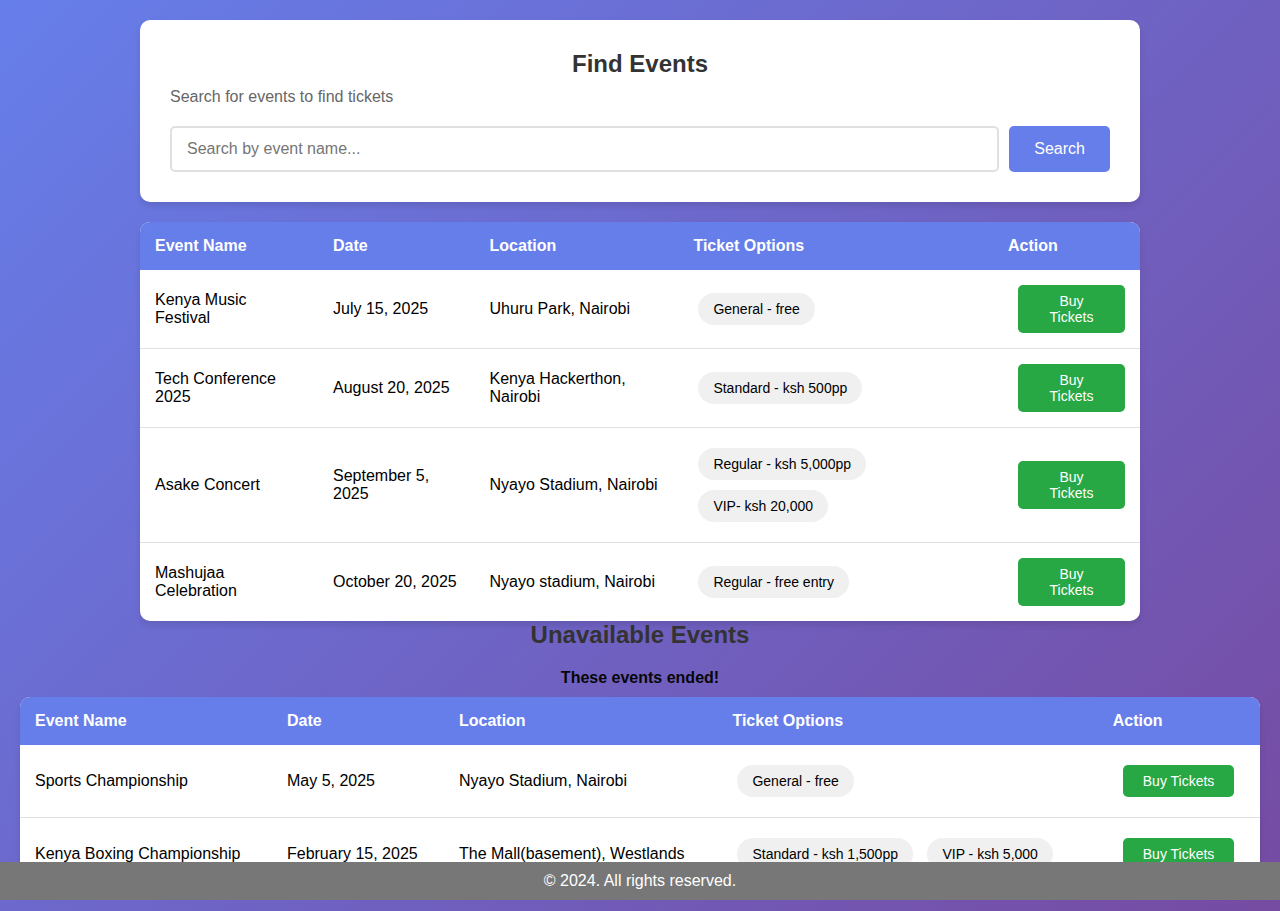
<file: index.html>
<!DOCTYPE html>
<html lang="en">
<head>
    <meta charset="UTF-8">
    <meta name="viewport" content="width=device-width, initial-scale=1.0">
    <title>Ticketing system</title>
    <link rel="stylesheet" href="style.css">
</head>
<body>
    <div class="container">
        <!-- Search Form -->
        <div class="form-container">
            <h2>Find Events</h2>
            <p class="muted">Search for events to find tickets</p>
            <form id="searchForm" class="search-form">
                <input type="text" id="searchInput" placeholder="Search by event name...">
                <button type="submit">Search</button>
            </form>
        </div>
        
        <!-- Events Table with Ticket Options -->
        <table class="events-table" id="eventsTable">
            <thead>
                <tr>
                    <th>Event Name</th>
                    <th>Date</th>
                    <th>Location</th>
                    <th>Ticket Options</th>
                    <th>Action</th>
                </tr>
            </thead>
            <tbody id="eventsBody">
                <tr>
                    <td>Kenya Music Festival</td>
                    <td>July 15, 2025</td>
                    <td>Uhuru Park, Nairobi</td>
                    <td>
                        <span class="ticket-option">General - free</span>
                    </td>
                    <td><button class="buy-btn">Buy Tickets</button></td>
                </tr>
                <tr>
                    <td>Tech Conference 2025</td>
                    <td>August 20, 2025</td>
                    <td>Kenya Hackerthon, Nairobi</td>
                    <td>
                        <span class="ticket-option">Standard - ksh 500pp</span>
                    </td>
                    <td><button class="buy-btn">Buy Tickets</button></td>
                </tr>
                <tr>
                    <td>Asake Concert</td>
                    <td>September 5, 2025</td>
                    <td>Nyayo Stadium, Nairobi</td>
                    <td>
                        <span class="ticket-option">Regular - ksh 5,000pp</span>
                        <span class="ticket-option">VIP- ksh 20,000</span>
                    </td>
                    <td><button class="buy-btn">Buy Tickets</button></td>
                </tr>
                <tr>
                    <td>Mashujaa Celebration</td>
                    <td>October 20, 2025</td>
                    <td>Nyayo stadium, Nairobi</td>
                    <td>
                        <span class="ticket-option">Regular - free entry</span>
                    </td>
                    <td><button class="buy-btn">Buy Tickets</button></td>
                </tr>
            </tbody>
        </table>
    </div>
<h2>Unavailable Events</h2>
<alert>These events ended!</alert>
     <!-- Events Table with Ticket Options -->
        <table class="events-table" id="eventsTable">
            <thead>
                <tr>
                    <th>Event Name</th>
                    <th>Date</th>
                    <th>Location</th>
                    <th>Ticket Options</th>
                    <th>Action</th>
                </tr>
            </thead>
             <tbody id="eventsBody">
                <tr>
                    <td>Sports Championship</td>
                    <td>May 5, 2025</td>
                    <td>Nyayo Stadium, Nairobi</td>
                    <td>
                        <span class="ticket-option">General - free</span>
                    </td>
                    <td><button class="buy-btn">Buy Tickets</button></td>
                </tr>
                 <tr>
                    <td>Kenya Boxing Championship</td>
                    <td>February 15, 2025</td>
                    <td>The Mall(basement), Westlands</td>
                    <td>
                        <span class="ticket-option">Standard - ksh 1,500pp</span>
                        <span class="ticket-option">VIP - ksh 5,000</span>
                    </td>
                    <td><button class="buy-btn">Buy Tickets</button></td>
                </tr>
                
    <script src="script.js"></script>

    <footer>
    <p> © 2024. All rights reserved.</p>
</footer>
</body>
</html>
</file>
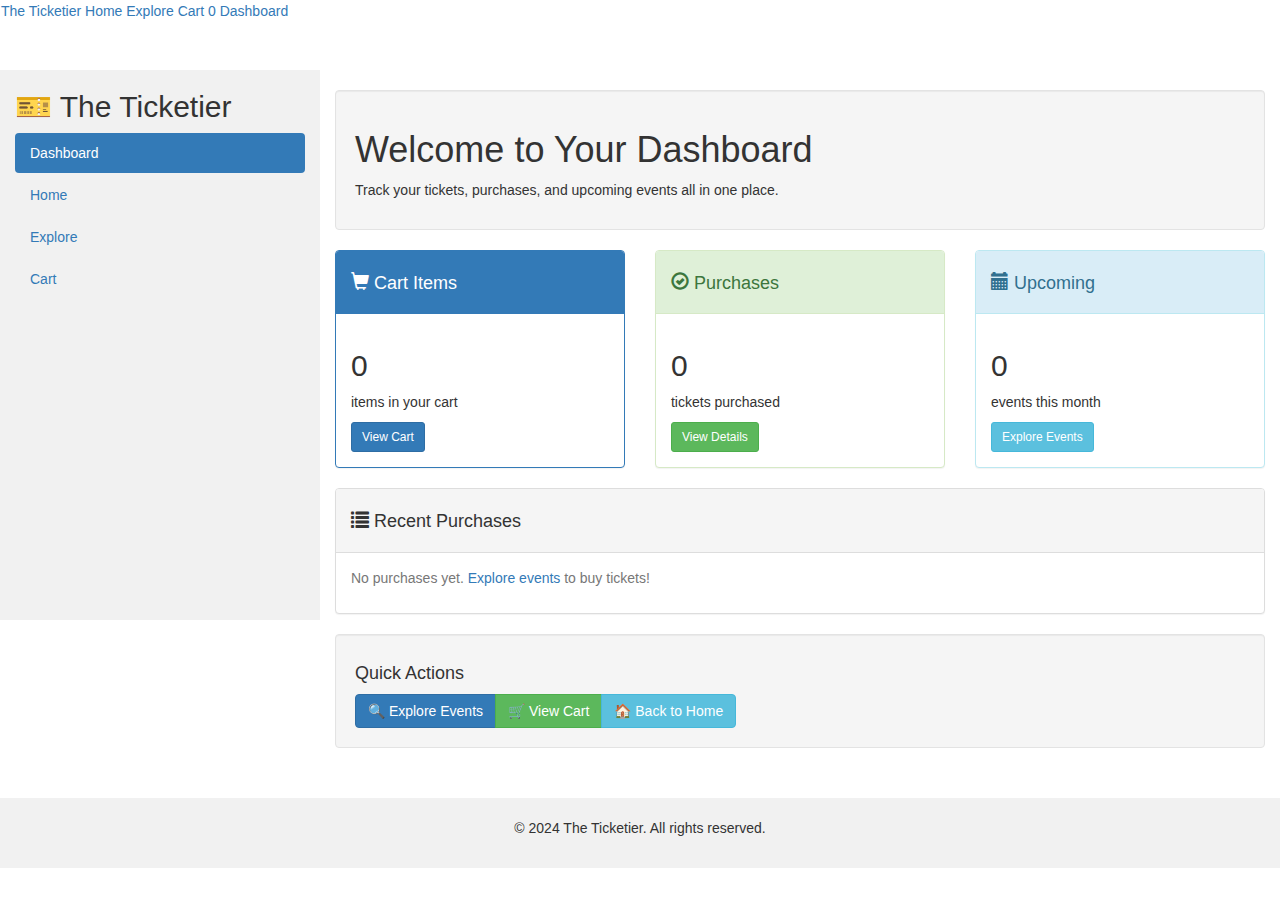
<file: dashboard.html>
<!DOCTYPE html>
<html lang="en">
<head>
  <title>Dashboard</title>
  <meta charset="utf-8">
  <meta name="viewport" content="width=device-width, initial-scale=1">
  <link rel="stylesheet" href="https://maxcdn.bootstrapcdn.com/bootstrap/3.4.1/css/bootstrap.min.css">
  <script src="https://ajax.googleapis.com/ajax/libs/jquery/3.7.1/jquery.min.js"></script>
  <script src="https://maxcdn.bootstrapcdn.com/bootstrap/3.4.1/js/bootstrap.min.js"></script>
  <style>
    .row.content {height: 550px}

    .sidenav {
      background-color: #f1f1f1;
      height: 100%;
    }
        
    @media screen and (max-width: 767px) {
      .row.content {height: auto;} 
    }
  </style>
</head>
<body>

<nav class="navbar">
  <div class="nav-container">
    <a href="index.html" class="nav-brand">The Ticketier</a>
    <a href="index.html" class="nav-link">Home</a>
    <a href="explore.html" class="nav-link">Explore</a>
    <a href="shopping-cart.html" class="nav-link">Cart <span id="navCartCount" class="cart-badge">0</span></a>
    <a href="dashboard.html" class="nav-link active">Dashboard</a>
  </div>
</nav>

<div class="container-fluid">
  <div class="row content">
    <div class="col-sm-3 sidenav hidden-xs">
      <h2>🎫 The Ticketier</h2>
      <ul class="nav nav-pills nav-stacked">
        <li class="active"><a href="dashboard.html">Dashboard</a></li>
        <li><a href="index.html">Home</a></li>
        <li><a href="explore.html">Explore</a></li>
        <li><a href="shopping-cart.html">Cart</a></li>
      </ul><br>
    </div>

    <br>
    
    <!-- Main Content Area -->
    <div class="col-sm-9">
      <!-- Welcome Section -->
      <div class="well">
        <h1>Welcome to Your Dashboard</h1>
        <p>Track your tickets, purchases, and upcoming events all in one place.</p>
      </div>

      <!-- Statistics Cards -->
      <div class="row">
        <div class="col-sm-4">
          <div class="panel panel-primary">
            <div class="panel-heading">
              <h4><span class="glyphicon glyphicon-shopping-cart"></span> Cart Items</h4>
            </div>
            <div class="panel-body">
              <h2 id="cartCount">0</h2>
              <p>items in your cart</p>
              <a href="shopping-cart.html" class="btn btn-primary btn-sm">View Cart</a>
            </div>
          </div>
        </div>
        
        <div class="col-sm-4">
          <div class="panel panel-success">
            <div class="panel-heading">
              <h4><span class="glyphicon glyphicon-ok-circle"></span> Purchases</h4>
            </div>
            <div class="panel-body">
              <h2 id="purchaseCount">0</h2>
              <p>tickets purchased</p>
              <button class="btn btn-success btn-sm" onclick="showPurchases()">View Details</button>
            </div>
          </div>
        </div>
        
        <div class="col-sm-4">
          <div class="panel panel-info">
            <div class="panel-heading">
              <h4><span class="glyphicon glyphicon-calendar"></span> Upcoming</h4>
            </div>
            <div class="panel-body">
              <h2 id="upcomingCount">0</h2>
              <p>events this month</p>
              <a href="explore.html" class="btn btn-info btn-sm">Explore Events</a>
            </div>
          </div>
        </div>
      </div>

      <!-- Recent Purchases Section -->
      <div class="row">
        <div class="col-sm-12">
          <div class="panel panel-default">
            <div class="panel-heading">
              <h4><span class="glyphicon glyphicon-list"></span> Recent Purchases</h4>
            </div>
            <div class="panel-body">
              <div id="purchasesList">
                <p class="text-muted">No purchases yet. <a href="explore.html">Explore events</a> to buy tickets!</p>
              </div>
            </div>
          </div>
        </div>
      </div>

      <!-- Quick Actions -->
      <div class="row">
        <div class="col-sm-12">
          <div class="well">
            <h4>Quick Actions</h4>
            <div class="btn-group" role="group">
              <a href="explore.html" class="btn btn-primary">🔍 Explore Events</a>
              <a href="shopping-cart.html" class="btn btn-success">🛒 View Cart</a>
              <a href="index.html" class="btn btn-info">🏠 Back to Home</a>
            </div>
          </div>
        </div>
      </div>
    </div>
  </div>
</div>

<footer class="container-fluid text-center" style="margin-top: 30px; padding: 20px; background-color: #f1f1f1;">
  <p>© 2024 The Ticketier. All rights reserved.</p>
</footer>

<script>
  const CART_KEY = 'ticket_cart';
  const PURCHASES_KEY = 'ticket_purchases';

  // Load dashboard data on page load
  document.addEventListener('DOMContentLoaded', function() {
    updateCartCount();
    updatePurchaseCount();
    updateUpcomingCount();
    displayRecentPurchases();
  });

  function getCart() {
    const cart = localStorage.getItem(CART_KEY);
    return cart ? JSON.parse(cart) : [];
  }

  function getPurchases() {
    const purchases = localStorage.getItem(PURCHASES_KEY);
    return purchases ? JSON.parse(purchases) : [];
  }

  function updateCartCount() {
    const cart = getCart();
    const totalItems = cart.reduce((sum, item) => sum + item.quantity, 0);
    document.getElementById('cartCount').textContent = totalItems;
  }

  function updatePurchaseCount() {
    const purchases = getPurchases();
    const totalTickets = purchases.reduce((sum, item) => sum + (item.quantity || 1), 0);
    document.getElementById('purchaseCount').textContent = totalTickets;
  }

  function updateUpcomingCount() {
    const purchases = getPurchases();
    const today = new Date();
    const thisMonth = today.getMonth();
    const thisYear = today.getFullYear();
    
    const upcomingCount = purchases.filter(purchase => {
      const purchaseDate = new Date(purchase.eventDate);
      return purchaseDate >= today;
    }).length;
    
    document.getElementById('upcomingCount').textContent = upcomingCount;
  }

  function displayRecentPurchases() {
    const purchases = getPurchases();
    const purchasesList = document.getElementById('purchasesList');
    
    if (purchases.length === 0) {
      purchasesList.innerHTML = '<p class="text-muted">No purchases yet. <a href="explore.html">Explore events</a> to buy tickets!</p>';
      return;
    }
    
    // Show last 5 purchases
    const recentPurchases = purchases.slice(-5).reverse();
    
    let html = '<div class="table-responsive"><table class="table table-striped">';
    html += '<thead><tr><th>Event</th><th>Date</th><th>Location</th><th>Ticket Type</th><th>Qty</th></tr></thead>';
    html += '<tbody>';
    
    recentPurchases.forEach(purchase => {
      html += `
        <tr>
          <td><strong>${purchase.eventName}</strong></td>
          <td>${purchase.eventDate}</td>
          <td>${purchase.eventLocation}</td>
          <td>${purchase.ticketOptions || purchase.ticketType || 'N/A'}</td>
          <td>${purchase.quantity || 1}</td>
        </tr>
      `;
    });
    
    html += '</tbody></table></div>';
    purchasesList.innerHTML = html;
  }

  function showPurchases() {
    window.location.href = 'shopping-cart.html';
  }
</script>

</body>
</html>
</file>
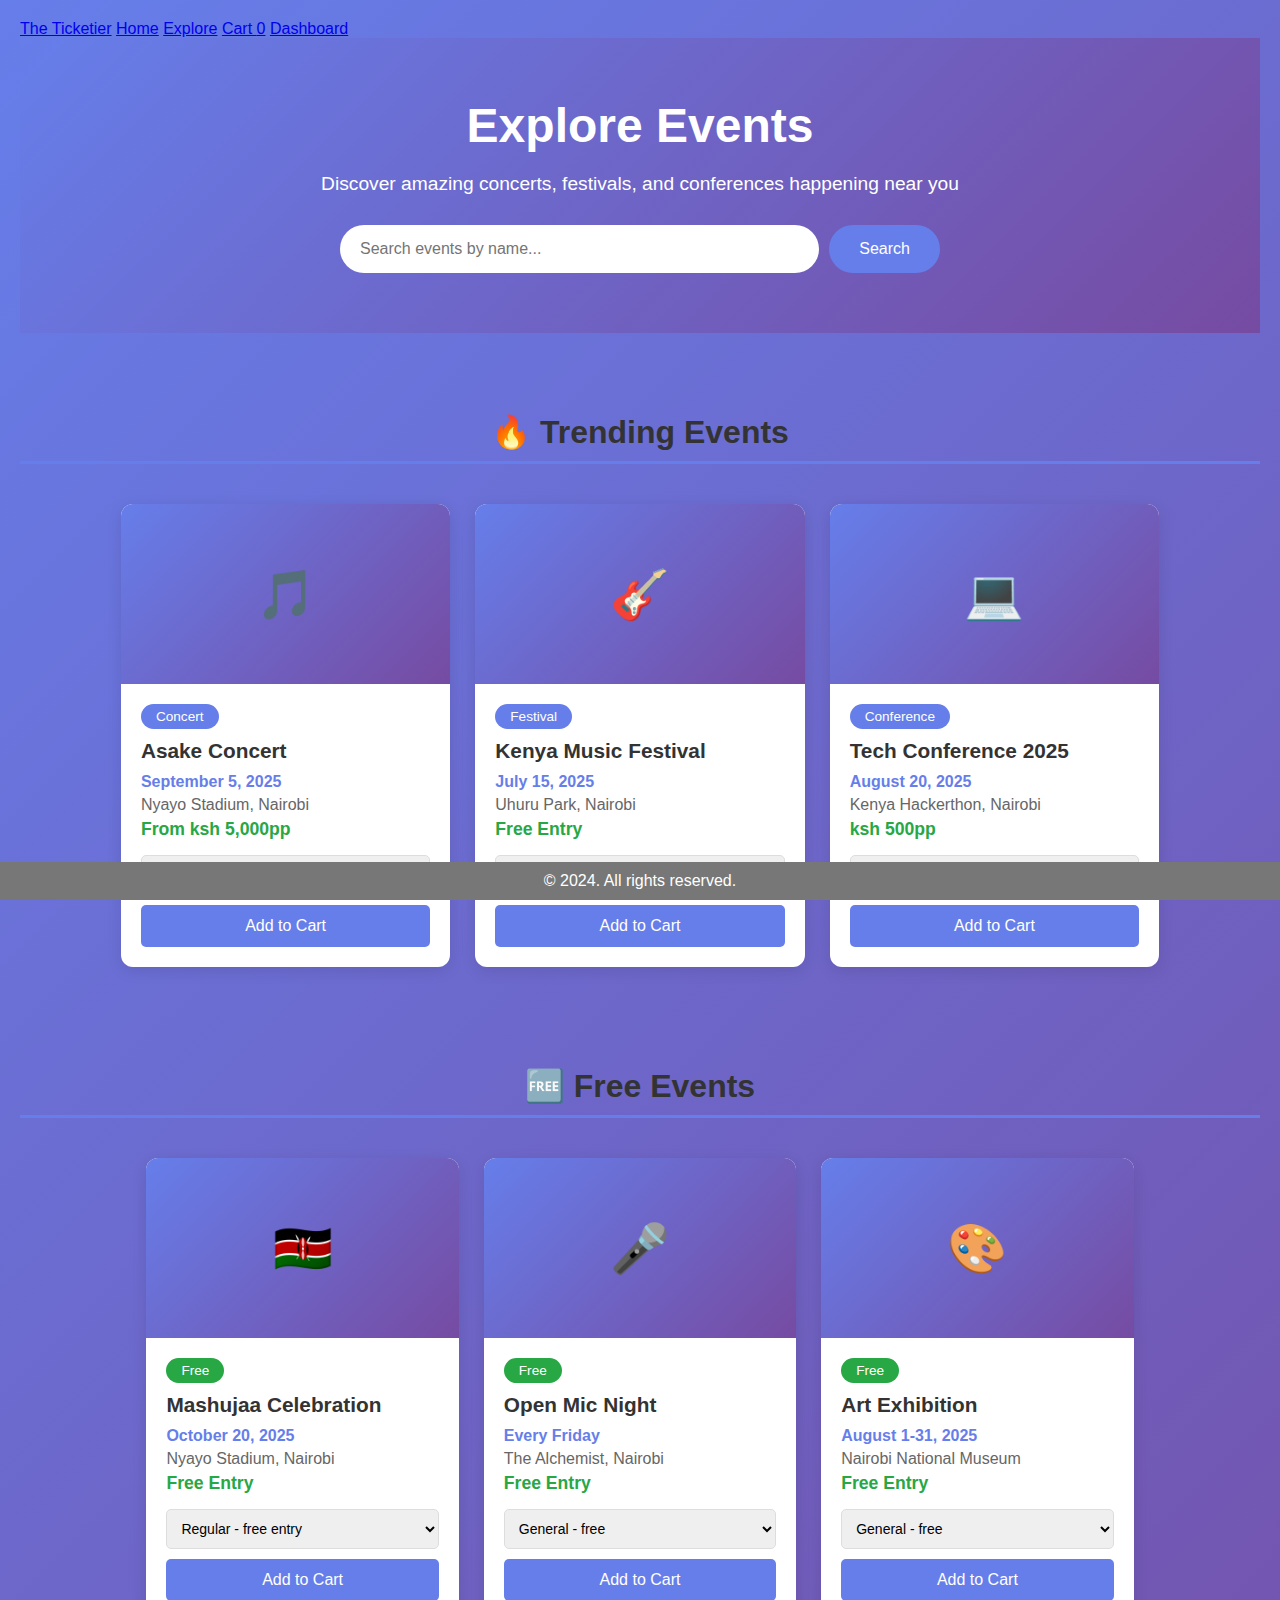
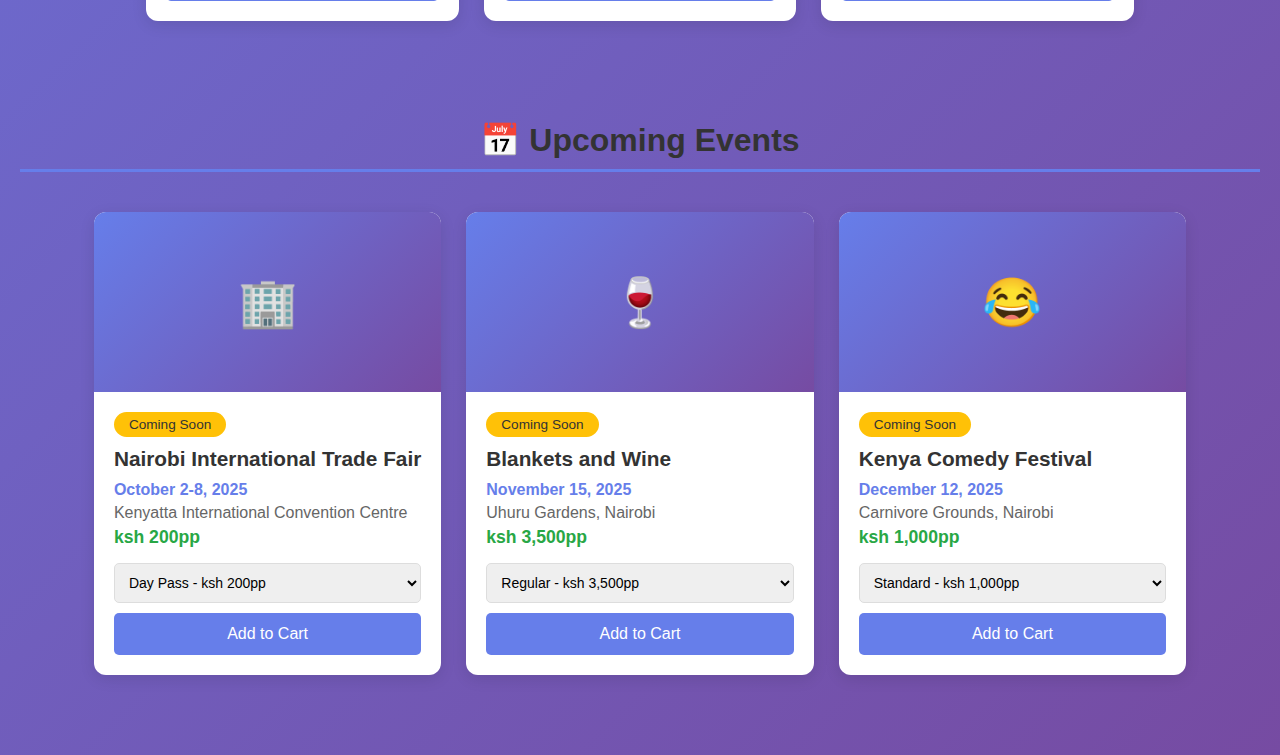
<file: explore.html>
<!DOCTYPE html>
<html lang="en">
<head>
    <meta charset="UTF-8">
    <meta name="viewport" content="width=device-width, initial-scale=1.0">
    <title>Explore - The Ticketier</title>
    <link rel="stylesheet" href="style.css">
    <style>
        /* Hero Section */
        .explore-hero {
            background: linear-gradient(135deg, #667eea 0%, #764ba2 100%);
            color: white;
            padding: 60px 20px;
            text-align: center;
            margin-bottom: 40px;
        }
        
        .explore-hero h1 {
            font-size: 3em;
            margin-bottom: 20px;
        }
        
        .explore-hero p {
            font-size: 1.2em;
            margin-bottom: 30px;
        }
        
        .search-box {
            max-width: 600px;
            margin: 0 auto;
            display: flex;
            gap: 10px;
        }
        
        .search-box input {
            flex: 1;
            padding: 15px 20px;
            border: none;
            border-radius: 30px;
            font-size: 16px;
        }
        
        .search-box button {
            padding: 15px 30px;
            background: #667eea;
            color: white;
            border: none;
            border-radius: 30px;
            cursor: pointer;
            font-size: 16px;
        }
        
        .search-box button:hover {
            background: #2e429b;
        }

        /* Section Styling */
        .section-title {
            text-align: center;
            font-size: 2em;
            color: #333;
            margin: 40px 0 20px;
            padding-bottom: 10px;
            border-bottom: 3px solid #667eea;
            display: inline-block;
            width: 100%;
        }

        /* Gallery Grid */
        .gallery-section {
            display: grid;
            grid-template-columns: repeat(auto-fit, minmax(280px, 1fr));
            gap: 25px;
            padding: 20px;
            max-width: 1200px;
            margin: 0 auto 40px;
        }

        .gallery-item {
            background: white;
            border-radius: 12px;
            overflow: hidden;
            box-shadow: 0 4px 15px rgba(0, 0, 0, 0.1);
            transition: transform 0.3s ease, box-shadow 0.3s ease;
        }

        .gallery-item:hover {
            transform: translateY(-5px);
            box-shadow: 0 8px 25px rgba(0, 0, 0, 0.15);
        }

        .gallery-item .event-image {
            width: 100%;
            height: 180px;
            background: linear-gradient(135deg, #667eea 0%, #764ba2 100%);
            display: flex;
            align-items: center;
            justify-content: center;
            color: white;
            font-size: 3em;
        }

        .item-content {
            padding: 20px;
        }

        .item-content h3 {
            margin: 0 0 10px 0;
            color: #333;
            font-size: 1.3em;
        }

        .item-content p {
            margin: 5px 0;
            color: #666;
        }

        .item-content .event-date {
            color: #667eea;
            font-weight: bold;
        }

        .item-content .event-price {
            color: #28a745;
            font-weight: bold;
            font-size: 1.1em;
        }

        .ticket-select {
            width: 100%;
            padding: 10px;
            margin: 10px 0;
            border: 1px solid #ddd;
            border-radius: 5px;
            font-size: 14px;
        }

        .add-to-cart-btn {
            width: 100%;
            padding: 12px;
            background: #667eea;
            color: white;
            border: none;
            border-radius: 5px;
            cursor: pointer;
            font-size: 16px;
            transition: background 0.3s;
        }

        .add-to-cart-btn:hover {
            background: #5568d3;
        }

        /* Category Tags */
        .category-tag {
            display: inline-block;
            padding: 5px 15px;
            background: #667eea;
            color: white;
            border-radius: 20px;
            font-size: 0.85em;
            margin-bottom: 10px;
        }

        .free-tag {
            background: #28a745;
        }

        .upcoming-tag {
            background: #ffc107;
            color: #333;
        }
    </style>
</head>
<body>
    <nav class="navbar">
        <div class="nav-container">
            <a href="index.html" class="nav-brand">The Ticketier</a>
            <a href="index.html" class="nav-link">Home</a>
            <a href="explore.html" class="nav-link active">Explore</a>
            <a href="shopping-cart.html" class="nav-link">Cart <span id="navCartCount" class="cart-badge">0</span></a>
            <a href="dashboard.html" class="nav-link">Dashboard</a>
        </div>
    </nav>



    <!-- Hero Section -->
    <div class="explore-hero">
        <h1>Explore Events</h1>
        <p>Discover amazing concerts, festivals, and conferences happening near you</p>
        <div class="search-box">
            <input type="text" id="searchInput" placeholder="Search events by name...">
            <button onclick="searchEvents()">Search</button>
        </div>
    </div>

    <!-- Trending Events Section -->
    <h2 class="section-title">🔥 Trending Events</h2>
    <div class="gallery-section" id="trendingEvents">
        <div class="gallery-item" data-event-name="Asake Concert">
            <div class="event-image">🎵</div>
            <div class="item-content">
                <span class="category-tag">Concert</span>
                <h3>Asake Concert</h3>
                <p class="event-date">September 5, 2025</p>
                <p>Nyayo Stadium, Nairobi</p>
                <p class="event-price">From ksh 5,000pp</p>
                <select class="ticket-select" onchange="updateTicketData(this)">
                    <option value="Regular|ksh 5,000pp">Regular - ksh 5,000pp</option>
                    <option value="VIP|ksh 20,000">VIP - ksh 20,000</option>
                </select>
                <button class="add-to-cart-btn" data-event="Asake Concert" data-date="September 5, 2025" data-location="Nyayo Stadium, Nairobi" data-type="Regular" data-price="ksh 5,000pp" onclick="addEventToCart(this)">Add to Cart</button>
            </div>
        </div>
        
        <div class="gallery-item" data-event-name="Kenya Music Festival">
            <div class="event-image">🎸</div>
            <div class="item-content">
                <span class="category-tag">Festival</span>
                <h3>Kenya Music Festival</h3>
                <p class="event-date">July 15, 2025</p>
                <p>Uhuru Park, Nairobi</p>
                <p class="event-price">Free Entry</p>
                <select class="ticket-select" onchange="updateTicketData(this)">
                    <option value="General|free">General - free</option>
                </select>
                <button class="add-to-cart-btn" data-event="Kenya Music Festival" data-date="July 15, 2025" data-location="Uhuru Park, Nairobi" data-type="General" data-price="free" onclick="addEventToCart(this)">Add to Cart</button>
            </div>
        </div>

        <div class="gallery-item" data-event-name="Tech Conference 2025">
            <div class="event-image">💻</div>
            <div class="item-content">
                <span class="category-tag">Conference</span>
                <h3>Tech Conference 2025</h3>
                <p class="event-date">August 20, 2025</p>
                <p>Kenya Hackerthon, Nairobi</p>
                <p class="event-price">ksh 500pp</p>
                <select class="ticket-select" onchange="updateTicketData(this)">
                    <option value="Standard|ksh 500pp">Standard - ksh 500pp</option>
                    <option value="Premium|ksh 1,500">Premium - ksh 1,500</option>
                </select>
                <button class="add-to-cart-btn" data-event="Tech Conference 2025" data-date="August 20, 2025" data-location="Kenya Hackerthon, Nairobi" data-type="Standard" data-price="ksh 500pp" onclick="addEventToCart(this)">Add to Cart</button>
            </div>
        </div>
    </div>

    <!-- Free Events Section -->
    <h2 class="section-title">🆓 Free Events</h2>
    <div class="gallery-section" id="freeEvents">
        <div class="gallery-item" data-event-name="Mashujaa Celebration">
            <div class="event-image">🇰🇪</div>
            <div class="item-content">
                <span class="category-tag free-tag">Free</span>
                <h3>Mashujaa Celebration</h3>
                <p class="event-date">October 20, 2025</p>
                <p>Nyayo Stadium, Nairobi</p>
                <p class="event-price">Free Entry</p>
                <select class="ticket-select" onchange="updateTicketData(this)">
                    <option value="Regular|free entry">Regular - free entry</option>
                </select>
                <button class="add-to-cart-btn" data-event="Mashujaa Celebration" data-date="October 20, 2025" data-location="Nyayo Stadium, Nairobi" data-type="Regular" data-price="free entry" onclick="addEventToCart(this)">Add to Cart</button>
            </div>
        </div>

        <div class="gallery-item" data-event-name="Open Mic Night">
            <div class="event-image">🎤</div>
            <div class="item-content">
                <span class="category-tag free-tag">Free</span>
                <h3>Open Mic Night</h3>
                <p class="event-date">Every Friday</p>
                <p>The Alchemist, Nairobi</p>
                <p class="event-price">Free Entry</p>
                <select class="ticket-select" onchange="updateTicketData(this)">
                    <option value="General|free">General - free</option>
                </select>
                <button class="add-to-cart-btn" data-event="Open Mic Night" data-date="Every Friday" data-location="The Alchemist, Nairobi" data-type="General" data-price="free" onclick="addEventToCart(this)">Add to Cart</button>
            </div>
        </div>

        <div class="gallery-item" data-event-name="Art Exhibition">
            <div class="event-image">🎨</div>
            <div class="item-content">
                <span class="category-tag free-tag">Free</span>
                <h3>Art Exhibition</h3>
                <p class="event-date">August 1-31, 2025</p>
                <p>Nairobi National Museum</p>
                <p class="event-price">Free Entry</p>
                <select class="ticket-select" onchange="updateTicketData(this)">
                    <option value="General|free">General - free</option>
                </select>
                <button class="add-to-cart-btn" data-event="Art Exhibition" data-date="August 1-31, 2025" data-location="Nairobi National Museum" data-type="General" data-price="free" onclick="addEventToCart(this)">Add to Cart</button>
            </div>
        </div>
    </div>

    <!-- Upcoming Events Section -->
    <h2 class="section-title">📅 Upcoming Events</h2>
    <div class="gallery-section" id="upcomingEvents">
        <div class="gallery-item" data-event-name="Nairobi International Trade Fair">
            <div class="event-image">🏢</div>
            <div class="item-content">
                <span class="category-tag upcoming-tag">Coming Soon</span>
                <h3>Nairobi International Trade Fair</h3>
                <p class="event-date">October 2-8, 2025</p>
                <p>Kenyatta International Convention Centre</p>
                <p class="event-price">ksh 200pp</p>
                <select class="ticket-select" onchange="updateTicketData(this)">
                    <option value="Day Pass|ksh 200pp">Day Pass - ksh 200pp</option>
                    <option value="Week Pass|ksh 1,000">Week Pass - ksh 1,000</option>
                </select>
                <button class="add-to-cart-btn" data-event="Nairobi International Trade Fair" data-date="October 2-8, 2025" data-location="Kenyatta International Convention Centre" data-type="Day Pass" data-price="ksh 200pp" onclick="addEventToCart(this)">Add to Cart</button>
            </div>
        </div>

        <div class="gallery-item" data-event-name="Blankets and Wine">
            <div class="event-image">🍷</div>
            <div class="item-content">
                <span class="category-tag upcoming-tag">Coming Soon</span>
                <h3>Blankets and Wine</h3>
                <p class="event-date">November 15, 2025</p>
                <p>Uhuru Gardens, Nairobi</p>
                <p class="event-price">ksh 3,500pp</p>
                <select class="ticket-select" onchange="updateTicketData(this)">
                    <option value="Regular|ksh 3,500pp">Regular - ksh 3,500pp</option>
                    <option value="VIP|ksh 8,000">VIP - ksh 8,000</option>
                </select>
                <button class="add-to-cart-btn" data-event="Blankets and Wine" data-date="November 15, 2025" data-location="Uhuru Gardens, Nairobi" data-type="Regular" data-price="ksh 3,500pp" onclick="addEventToCart(this)">Add to Cart</button>
            </div>
        </div>

        <div class="gallery-item" data-event-name="Kenya Comedy Festival">
            <div class="event-image">😂</div>
            <div class="item-content">
                <span class="category-tag upcoming-tag">Coming Soon</span>
                <h3>Kenya Comedy Festival</h3>
                <p class="event-date">December 12, 2025</p>
                <p>Carnivore Grounds, Nairobi</p>
                <p class="event-price">ksh 1,000pp</p>
                <select class="ticket-select" onchange="updateTicketData(this)">
                    <option value="Standard|ksh 1,000pp">Standard - ksh 1,000pp</option>
                    <option value="VIP|ksh 3,000">VIP - ksh 3,000</option>
                </select>
                <button class="add-to-cart-btn" data-event="Kenya Comedy Festival" data-date="December 12, 2025" data-location="Carnivore Grounds, Nairobi" data-type="Standard" data-price="ksh 1,000pp" onclick="addEventToCart(this)">Add to Cart</button>
            </div>
        </div>
    </div>

    <footer>
        <p>© 2024. All rights reserved.</p>
    </footer>

    <script>
        const CART_KEY = 'ticket_cart';

        // Update cart count on page load
        document.addEventListener('DOMContentLoaded', function() {
            updateCartCount();
        });

        function getCart() {
            const cart = localStorage.getItem(CART_KEY);
            return cart ? JSON.parse(cart) : [];
        }

        function saveCart(cart) {
            localStorage.setItem(CART_KEY, JSON.stringify(cart));
            updateCartCount();
        }

        function updateCartCount() {
            const cart = getCart();
            const cartCountElement = document.getElementById('cartCount');
            if (cartCountElement) {
                const totalItems = cart.reduce((sum, item) => sum + item.quantity, 0);
                cartCountElement.textContent = totalItems;
            }
        }

        function updateTicketData(select) {
            const selectedValue = select.value;
            const [ticketType, ticketPrice] = selectedValue.split('|');
            const button = select.parentElement.querySelector('.add-to-cart-btn');
            button.setAttribute('data-type', ticketType);
            button.setAttribute('data-price', ticketPrice);
        }

        function addEventToCart(button) {
            const eventName = button.getAttribute('data-event');
            const eventDate = button.getAttribute('data-date');
            const eventLocation = button.getAttribute('data-location');
            const ticketType = button.getAttribute('data-type');
            const ticketPrice = button.getAttribute('data-price');

            const ticket = {
                id: Date.now(),
                eventName: eventName,
                eventDate: eventDate,
                eventLocation: eventLocation,
                ticketType: ticketType,
                ticketPrice: ticketPrice,
                quantity: 1
            };

            const cart = getCart();
            
            // Check if same ticket already in cart
            const existingTicket = cart.find(item => 
                item.eventName === ticket.eventName && 
                item.ticketType === ticket.ticketType
            );
            
            if (existingTicket) {
                existingTicket.quantity += 1;
            } else {
                cart.push(ticket);
            }
            
            saveCart(cart);
            alert(`Added to cart: ${ticketType} for ${eventName}`);
        }

        function searchEvents() {
            const searchTerm = document.getElementById('searchInput').value.toLowerCase().trim();
            const allEvents = document.querySelectorAll('.gallery-item');
            
            allEvents.forEach(event => {
                const eventName = event.getAttribute('data-event-name').toLowerCase();
                if (searchTerm === '' || eventName.includes(searchTerm)) {
                    event.style.display = '';
                } else {
                    event.style.display = 'none';
                }
            });
        }

        // Allow Enter key to trigger search
        document.getElementById('searchInput').addEventListener('keypress', function(e) {
            if (e.key === 'Enter') {
                searchEvents();
            }
        });
    </script>
</file>
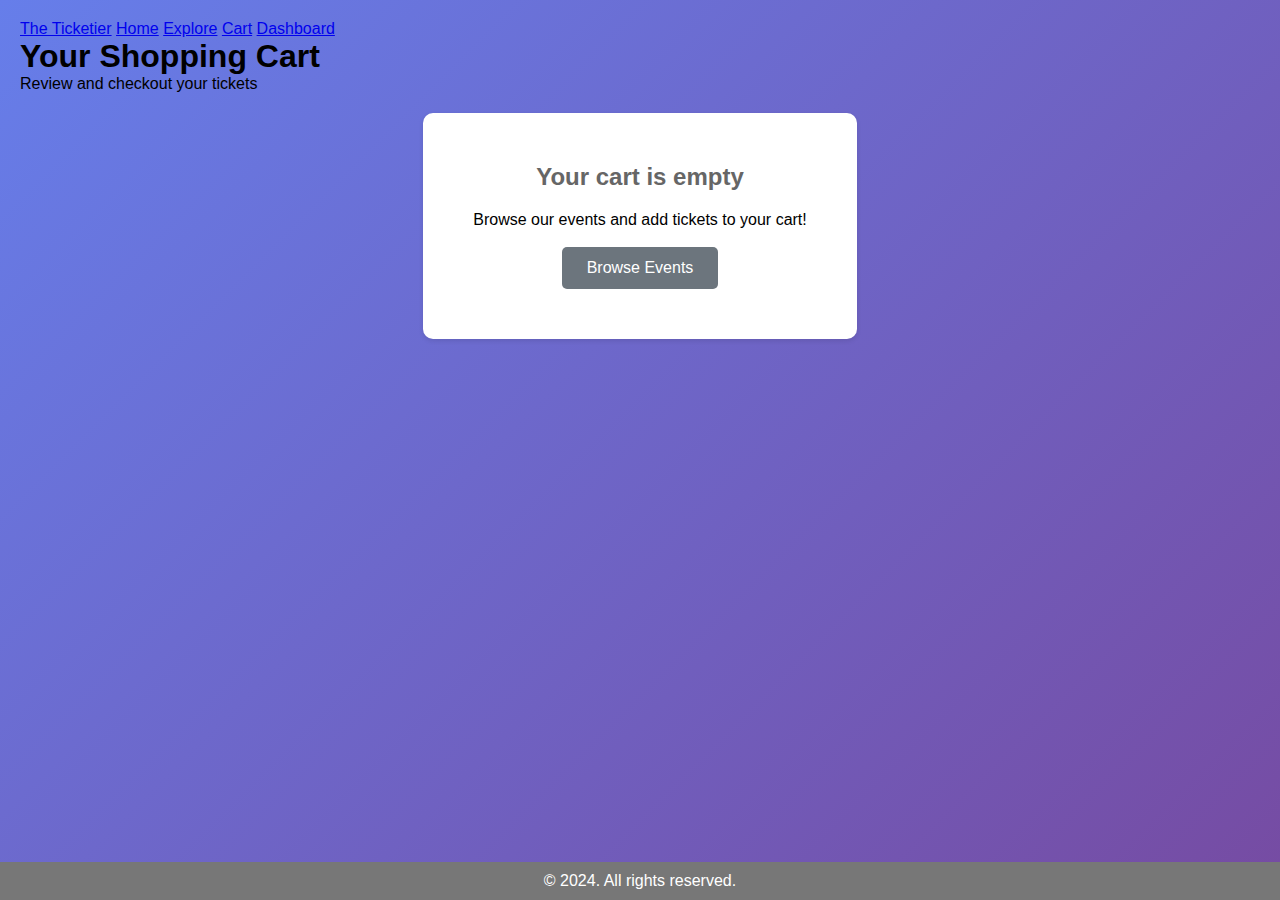
<file: shopping-cart.html>
<!DOCTYPE html>
<html lang="en">
<head>
    <meta charset="UTF-8">
    <meta name="viewport" content="width=device-width, initial-scale=1.0">
    <title>Shopping Cart - The Ticketier</title>
    <link rel="stylesheet" href="style.css">
    <style>
        .cart-container {
            max-width: 900px;
            margin: 0 auto;
            padding: 20px;
        }
        
        .cart-item {
            background: white;
            border-radius: 10px;
            padding: 20px;
            margin-bottom: 15px;
            box-shadow: 0 2px 5px rgba(0,0,0,0.1);
            display: flex;
            justify-content: space-between;
            align-items: center;
        }
        
        .cart-item-details {
            flex: 1;
        }
        
        .cart-item-details h3 {
            margin: 0 0 10px 0;
            color: #333;
        }
        
        .cart-item-details p {
            margin: 5px 0;
            color: #666;
        }
        
        .cart-item-actions {
            display: flex;
            align-items: center;
            gap: 15px;
        }
        
        .quantity-controls {
            display: flex;
            align-items: center;
            gap: 10px;
        }
        
        .quantity-btn {
            width: 30px;
            height: 30px;
            border: none;
            background: #667eea;
            color: white;
            border-radius: 5px;
            cursor: pointer;
            font-size: 18px;
        }
        
        .quantity-btn:hover {
            background: #5568d3;
        }
        
        .remove-btn {
            padding: 8px 15px;
            background: #dc3545;
            color: white;
            border: none;
            border-radius: 5px;
            cursor: pointer;
        }
        
        .remove-btn:hover {
            background: #c82333;
        }
        
        .cart-summary {
            background: white;
            border-radius: 10px;
            padding: 20px;
            margin-top: 20px;
            box-shadow: 0 2px 5px rgba(0,0,0,0.1);
        }
        
        .cart-total {
            font-size: 24px;
            font-weight: bold;
            color: #333;
            margin-bottom: 20px;
        }
        
        .cart-actions {
            display: flex;
            gap: 15px;
            flex-wrap: wrap;
        }
        
        .back-btn {
            padding: 12px 25px;
            background: #6c757d;
            color: white;
            border: none;
            border-radius: 5px;
            cursor: pointer;
            text-decoration: none;
            display: inline-block;
        }
        
        .back-btn:hover {
            background: #5a6268;
        }
        
        .clear-btn {
            padding: 12px 25px;
            background: #dc3545;
            color: white;
            border: none;
            border-radius: 5px;
            cursor: pointer;
        }
        
        .clear-btn:hover {
            background: #c82333;
        }
        
        .checkout-btn {
            padding: 12px 25px;
            background: #28a745;
            color: white;
            border: none;
            border-radius: 5px;
            cursor: pointer;
        }
        
        .checkout-btn:hover {
            background: #218838;
        }
        
        .empty-cart {
            text-align: center;
            padding: 50px;
            background: white;
            border-radius: 10px;
            box-shadow: 0 2px 5px rgba(0,0,0,0.1);
        }
        
        .empty-cart h2 {
            color: #666;
            margin-bottom: 20px;
        }
    </style>
</head>
<body>
    <nav class="navbar">
        <div class="nav-container">
            <a href="index.html" class="nav-brand">The Ticketier</a>
            <a href="index.html" class="nav-link">Home</a>
            <a href="explore.html" class="nav-link">Explore</a>
            <a href="shopping-cart.html" class="nav-link active">Cart</a>
            <a href="dashboard.html" class="nav-link">Dashboard</a>
        </div>
    </nav>
    
    <header>
        <h1>Your Shopping Cart</h1>
        <p>Review and checkout your tickets</p>
    </header>

    
    <div class="cart-container">

        <div id="cartContent">
            <!-- Cart items will be displayed here -->
        </div>
        
        <div class="cart-summary" id="cartSummary" style="display: none;">
            <div class="cart-total">Total: <span id="cartTotal">$0</span></div>
            <div class="cart-actions">
                <a href="index.html" class="back-btn">← Back to Events</a>
                <button class="clear-btn" onclick="clearCart()">Clear Cart</button>
                <button class="checkout-btn" onclick="checkout()">Proceed to Checkout</button>
            </div>
        </div>
    </div>
    
    <footer>
        <p>© 2024. All rights reserved.</p>
    </footer>

    <script>
        const CART_KEY = 'ticket_cart';
        const PURCHASES_KEY = 'ticket_purchases';
        
        // Load cart on page load
        document.addEventListener('DOMContentLoaded', function() {
            displayCart();
        });
        
        function getCart() {
            const cart = localStorage.getItem(CART_KEY);
            return cart ? JSON.parse(cart) : [];
        }
        
        function saveCart(cart) {
            localStorage.setItem(CART_KEY, JSON.stringify(cart));
            displayCart();
        }
        
        function displayCart() {
            const cart = getCart();
            const cartContent = document.getElementById('cartContent');
            const cartSummary = document.getElementById('cartSummary');
            const cartTotal = document.getElementById('cartTotal');
            
            if (cart.length === 0) {
                cartContent.innerHTML = `
                    <div class="empty-cart">
                        <h2>Your cart is empty</h2>
                        <p>Browse our events and add tickets to your cart!</p>
                        <br>
                        <a href="index.html" class="back-btn">Browse Events</a>
                    </div>
                `;
                cartSummary.style.display = 'none';
                return;
            }
            
            let total = 0;
            let cartHTML = '';
            
            cart.forEach((item, index) => {
                const itemTotal = parsePrice(item.ticketPrice) * item.quantity;
                total += itemTotal;
                
                cartHTML += `
                    <div class="cart-item">
                        <div class="cart-item-details">
                            <h3>${item.eventName}</h3>
                            <p><strong>Date:</strong> ${item.eventDate}</p>
                            <p><strong>Location:</strong> ${item.eventLocation}</p>
                            <p><strong>Ticket Type:</strong> ${item.ticketType}</p>
                            <p><strong>Price:</strong> ${item.ticketPrice}</p>
                        </div>
                        <div class="cart-item-actions">
                            <div class="quantity-controls">
                                <button class="quantity-btn" onclick="updateQuantity(${index}, -1)">-</button>
                                <span>${item.quantity}</span>
                                <button class="quantity-btn" onclick="updateQuantity(${index}, 1)">+</button>
                            </div>
                            <button class="remove-btn" onclick="removeItem(${index})">Remove</button>
                        </div>
                    </div>
                `;
            });
            
            cartContent.innerHTML = cartHTML;
            cartTotal.textContent = '$' + total;
            cartSummary.style.display = 'block';
        }
        
        function parsePrice(price) {
            // Handle prices like "free", "ksh 500pp", etc.
            if (typeof price === 'string') {
                if (price.toLowerCase() === 'free') {
                    return 0;
                }
                // Extract numeric value from price string
                const match = price.match(/[\d,.]+/);
                if (match) {
                    return parseFloat(match[0].replace(/,/g, ''));
                }
            }
            return parseFloat(price) || 0;
        }
        
        function updateQuantity(index, change) {
            const cart = getCart();
            if (cart[index]) {
                cart[index].quantity += change;
                if (cart[index].quantity <= 0) {
                    cart.splice(index, 1);
                }
                saveCart(cart);
            }
        }
        
        function removeItem(index) {
            const cart = getCart();
            cart.splice(index, 1);
            saveCart(cart);
        }
        
        function clearCart() {
            if (confirm('Are you sure you want to clear your cart?')) {
                localStorage.setItem(CART_KEY, JSON.stringify([]));
                displayCart();
            }
        }
        
        function checkout() {
            const cart = getCart();
            if (cart.length === 0) {
                alert('Your cart is empty!');
                return;
            }
            
            // Save all cart items as purchases
            const purchases = JSON.parse(localStorage.getItem(PURCHASES_KEY) || '[]');
            
            cart.forEach(item => {
                purchases.push({
                    id: item.id,
                    eventName: item.eventName,
                    eventDate: item.eventDate,
                    eventLocation: item.eventLocation,
                    ticketOptions: item.ticketType + ' - ' + item.ticketPrice,
                    quantity: item.quantity,
                    purchaseDate: new Date().toISOString()
                });
            });
            
            localStorage.setItem(PURCHASES_KEY, JSON.stringify(purchases));
            
            // Clear cart
            localStorage.setItem(CART_KEY, JSON.stringify([]));
            
            alert('Purchase complete! Your tickets have been saved.');
            displayCart();
        }
        
        // Make functions available globally
        window.updateQuantity = updateQuantity;
        window.removeItem = removeItem;
        window.clearCart = clearCart;
        window.checkout = checkout;
    </script>
</body>
</html>
</file>
<file: style.css>
* {
    margin: 0;
    padding: 0;
    box-sizing: border-box;
    font-family: 'Segoe UI', Tahoma, Geneva, Verdana, sans-serif;
}

body {
    background: linear-gradient(135deg, #667eea 0%, #764ba2 100%);
    min-height: 100vh;
    padding: 20px;
    display: flex;
    flex-direction: column;
}

.container {
    max-width: 1000px;
    margin: 0 auto;
    flex: 1;
}

.form-container {
    background: white;
    border-radius: 10px;
    padding: 30px;
    margin-bottom: 20px;
    box-shadow: 0 4px 6px rgba(0, 0, 0, 0.1);
}

h2 {
    color: #333;
    margin-bottom: 10px;
    text-align: center;
}

.muted {
    color: #666;
    margin-bottom: 20px;
}

.search-form {
    display: flex;
    gap: 10px;
}

.search-form input {
    flex: 1;
    padding: 12px 15px;
    border: 2px solid #e0e0e0;
    border-radius: 5px;
    font-size: 16px;
    transition: border-color 0.3s;
}

.search-form input:focus {
    outline: none;
    border-color: #667eea;
}

.search-form button {
    padding: 12px 25px;
    background: #667eea;
    color: white;
    border: none;
    border-radius: 5px;
    cursor: pointer;
    font-size: 16px;
    transition: background 0.3s;
}

.search-form button:hover {
    background: #5568d3;
}

.events-table {
    width: 100%;
    border-collapse: collapse;
    background: white;
    border-radius: 10px;
    overflow: hidden;
    box-shadow: 0 4px 6px rgba(0, 0, 0, 0.1);
}

.events-table thead {
    background: #667eea;
    color: white;
}

.events-table th {
    padding: 15px;
    text-align: left;
    font-weight: 600;
}

.events-table td {
    padding: 15px;
    border-bottom: 1px solid #e0e0e0;
}

.events-table tr:hover {
    background: #f5f5f5;
}

.events-table tr:last-child td {
    border-bottom: none;
}

.ticket-option {
    display: inline-block;
    padding: 8px 15px;
    margin: 5px;
    background: #f0f0f0;
    border-radius: 20px;
    font-size: 14px;
}

.ticket-price {
    font-weight: 600;
    color: #667eea;
}

.buy-btn {
    padding: 8px 20px;
    background: #28a745;
    color: white;
    border: none;
    border-radius: 5px;
    cursor: pointer;
    font-size: 14px;
    transition: background 0.3s;
    margin-left: 10px;
}

.buy-btn:hover {
    background: #218838;
}

.no-results {
    text-align: center;
    padding: 40px;
    color: #666;
    background: white;
    border-radius: 10px;
    box-shadow: 0 4px 6px rgba(0, 0, 0, 0.1);
}

footer {
  background-color: #777;
  padding: 10px;
  text-align: center;
  color: white;
  position: fixed;
  bottom: 0;
  left: 0;
  right: 0;
  width: 100%;
}

alert {
  display: block;
  text-align: center;
  padding: 10px;
  color: rgb(7, 7, 7);
  border-radius: 5px;
  font-weight: bold;
}
</file>
